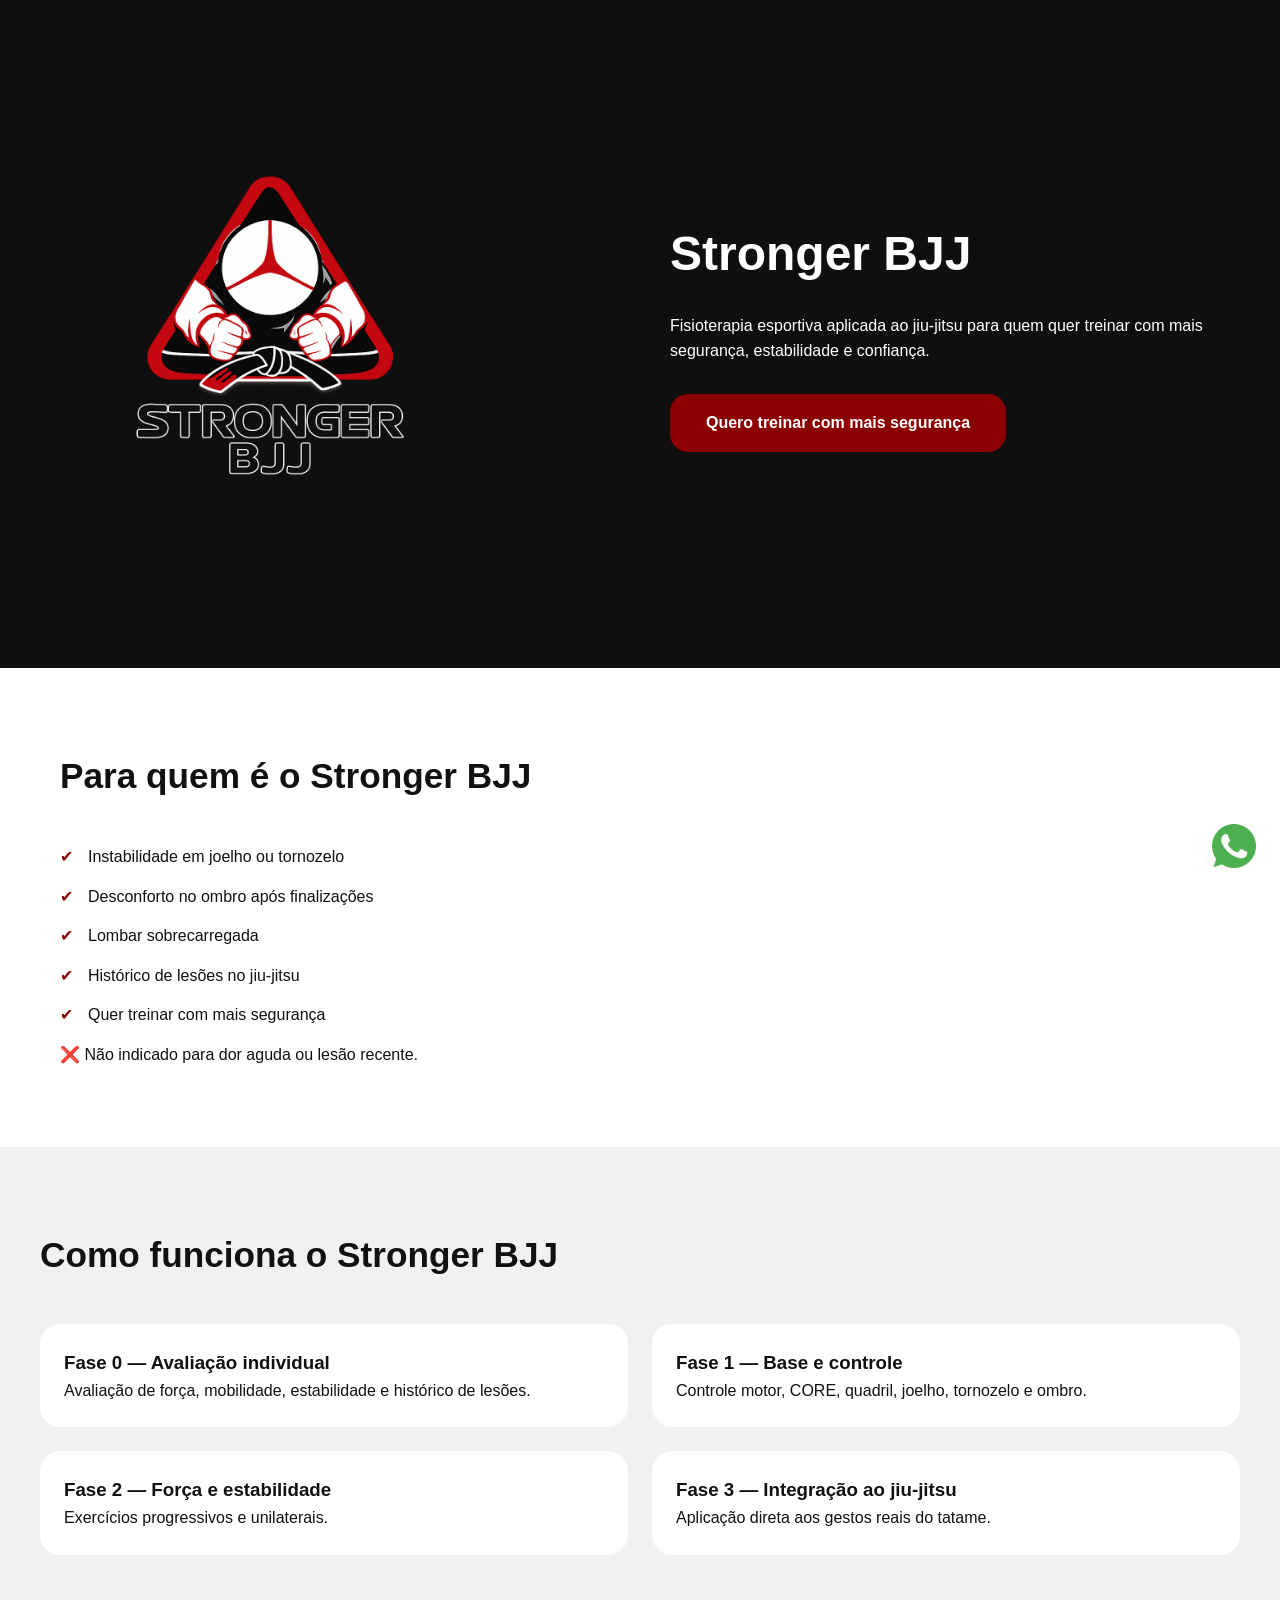
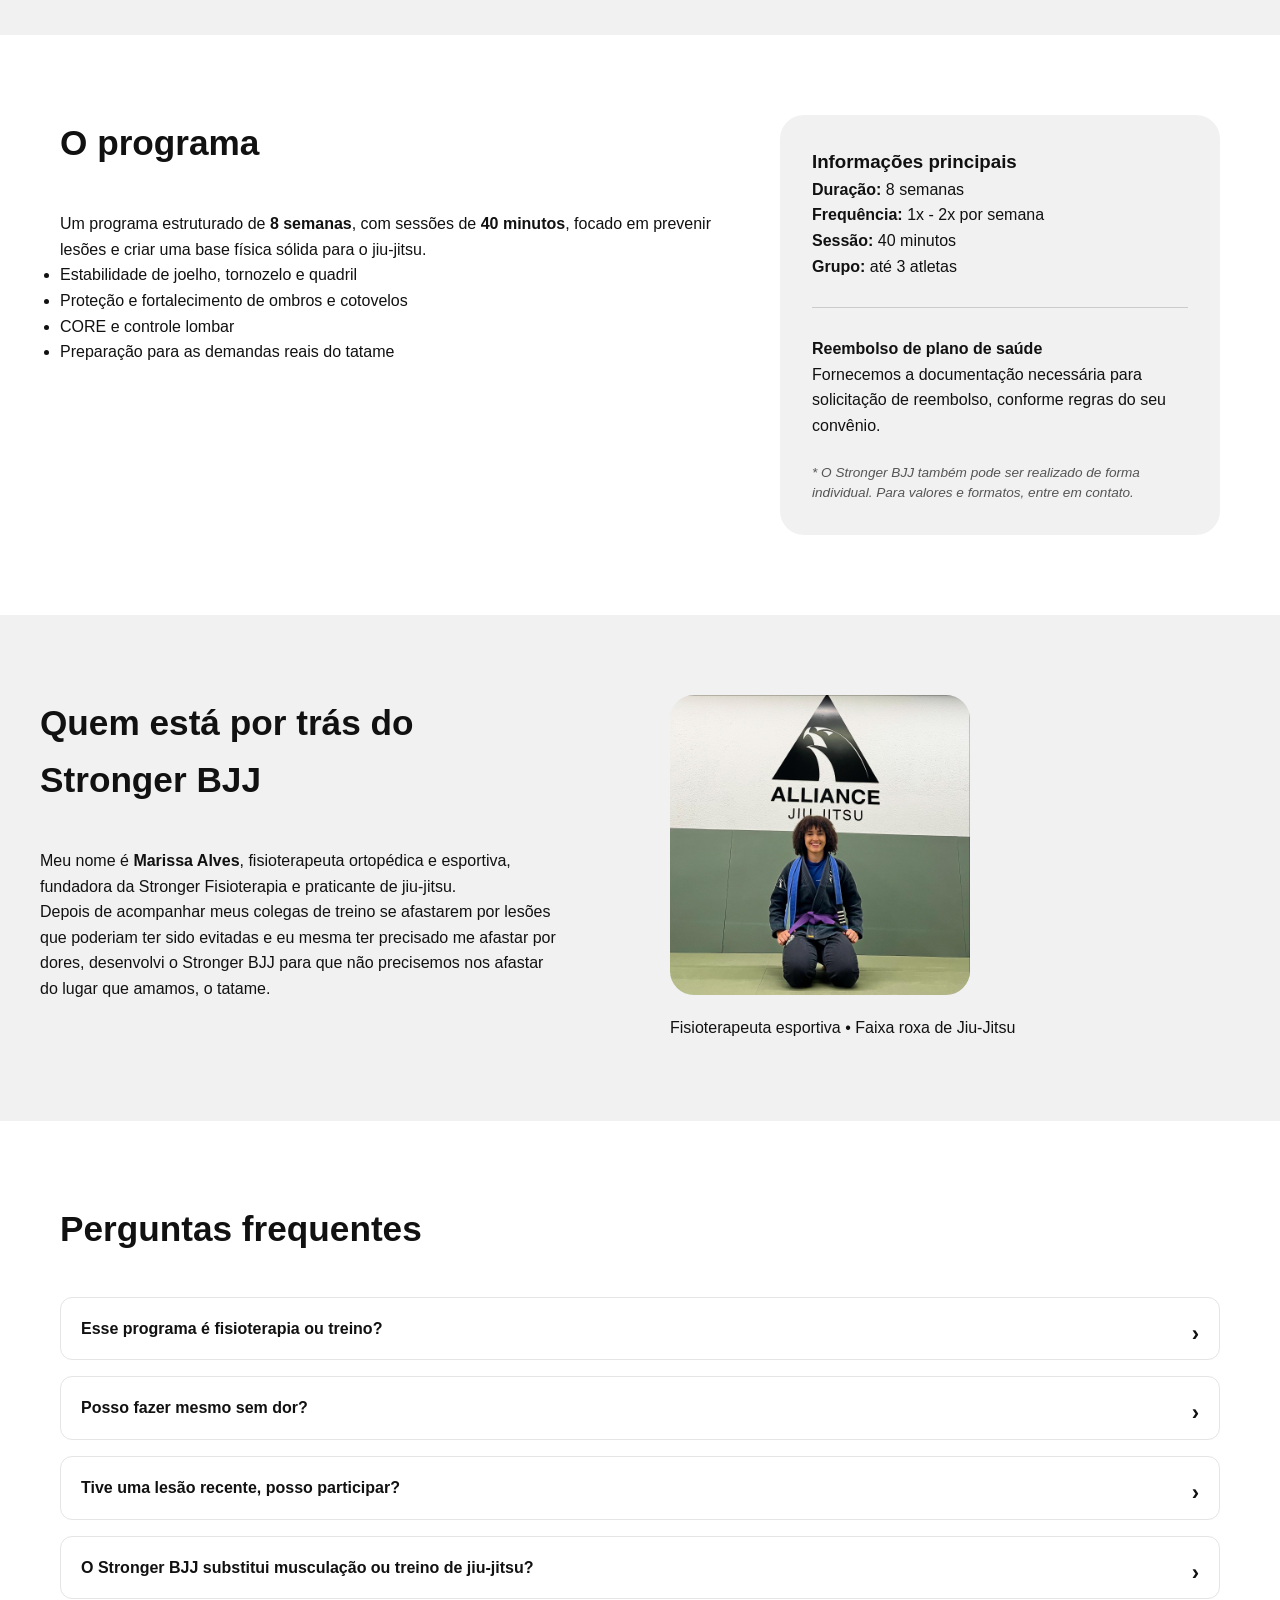
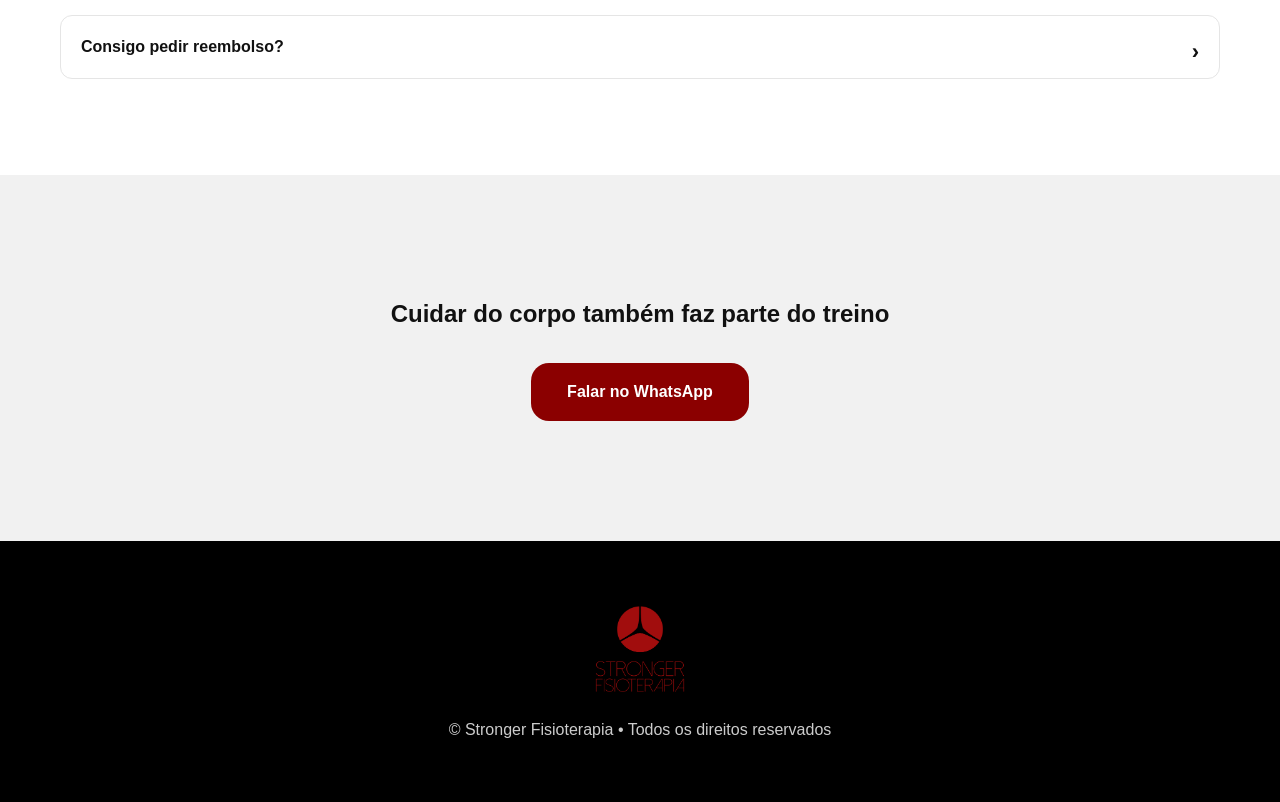
<file: index.html>
<!DOCTYPE html>
<html lang="pt-BR">
<head>
  <meta charset="UTF-8" />
  <meta name="viewport" content="width=device-width, initial-scale=1.0"/>

  <title>Stronger BJJ | Fisioterapia aplicada ao Jiu-Jitsu</title>

  <!-- SEO -->
  <meta name="description" content="Programa de fisioterapia esportiva aplicada ao jiu-jitsu. Prevenção de lesões, estabilidade e preparação física para atletas de BJJ.">
  <meta name="keywords" content="fisioterapia esportiva, jiu-jitsu, prevenção de lesões, Stronger BJJ">
  <meta name="author" content="Stronger Fisioterapia">
  <meta name="robots" content="index, follow">
  <link rel="canonical" href="https://strongerbjj.vercel.app/">

  <link rel="stylesheet" href="styles.css"/>
</head>

<body>

<!-- HERO -->
<section class="hero">
  <div class="container hero-container">

    <div class="hero-logo">
      <img src="assets/logo-stronger-bjj.png" alt="Stronger BJJ">
    </div>

    <div class="hero-text">
      <h1>Stronger BJJ</h1>
      <p>
        Fisioterapia esportiva aplicada ao jiu-jitsu para quem quer treinar
        com mais segurança, estabilidade e confiança.
      </p>

      <a
        href="https://wa.me/5511932427523?text=Oi%21%20Vim%20procurando%20o%20Stronger%20BJJ%20e%20gostaria%20de%20mais%20informações."
        class="btn-primary"
        target="_blank"
      >
        Quero treinar com mais segurança
      </a>
    </div>

  </div>
</section>

<!-- PARA QUEM -->
<section class="section">
  <div class="container">
    <h2>Para quem é o Stronger BJJ</h2>

    <ul class="list-check">
      <li>Instabilidade em joelho ou tornozelo</li>
      <li>Desconforto no ombro após finalizações</li>
      <li>Lombar sobrecarregada</li>
      <li>Histórico de lesões no jiu-jitsu</li>
      <li>Quer treinar com mais segurança</li>
    </ul>

    <p class="warning">❌ Não indicado para dor aguda ou lesão recente.</p>
  </div>
</section>

<!-- COMO FUNCIONA -->
<section class="gray">
  <div class="section container">
    <h2>Como funciona o Stronger BJJ</h2>

    <div class="cards">
      <div class="card">
        <h3>Fase 0 — Avaliação individual</h3>
        <p>Avaliação de força, mobilidade, estabilidade e histórico de lesões.</p>
      </div>

      <div class="card">
        <h3>Fase 1 — Base e controle</h3>
        <p>Controle motor, CORE, quadril, joelho, tornozelo e ombro.</p>
      </div>

      <div class="card">
        <h3>Fase 2 — Força e estabilidade</h3>
        <p>Exercícios progressivos e unilaterais.</p>
      </div>

      <div class="card">
        <h3>Fase 3 — Integração ao jiu-jitsu</h3>
        <p>Aplicação direta aos gestos reais do tatame.</p>
      </div>
    </div>
  </div>
</section>

<!-- O PROGRAMA -->
<section class="section">
  <div class="container program-grid">

    <div>
      <h2>O programa</h2>
      <p>
        Um programa estruturado de <strong>8 semanas</strong>, com sessões de
        <strong>40 minutos</strong>, focado em prevenir lesões e criar uma base
        física sólida para o jiu-jitsu.
      </p>

      <ul class="program-list">
        <li>Estabilidade de joelho, tornozelo e quadril</li>
        <li>Proteção e fortalecimento de ombros e cotovelos</li>
        <li>CORE e controle lombar</li>
        <li>Preparação para as demandas reais do tatame</li>
      </ul>
    </div>

    <div class="program-card">
      <h3>Informações principais</h3>

      <p><strong>Duração:</strong> 8 semanas</p>
      <p><strong>Frequência:</strong> 1x - 2x por semana</p>
      <p><strong>Sessão:</strong> 40 minutos</p>
      <p><strong>Grupo:</strong> até 3 atletas</p>

      <hr>

      <h4>Reembolso de plano de saúde</h4>
      <p class="reembolso-text">
        Fornecemos a documentação necessária para solicitação de reembolso,
        conforme regras do seu convênio.
      </p>

      <p class="obs obs-bottom">
        * O Stronger BJJ também pode ser realizado de forma individual.
        Para valores e formatos, entre em contato.
      </p>
    </div>

  </div>
</section>

<!-- QUEM ESTÁ POR TRÁS -->
<section class="gray-stronger">
  <div class="section container two-columns">

    <div class="about-text">
      <h2>Quem está por trás do Stronger BJJ</h2>
      <p>
        Meu nome é <strong>Marissa Alves</strong>, fisioterapeuta ortopédica e esportiva,
        fundadora da Stronger Fisioterapia e praticante de jiu-jitsu.
      </p>
      <p>
        Depois de acompanhar meus colegas de treino se afastarem por lesões que poderiam ter sido evitadas
        e eu mesma ter precisado me afastar por dores, desenvolvi o Stronger BJJ para que não precisemos
        nos afastar do lugar que amamos, o tatame.
      </p>
    </div>

    <div class="photo">
      <img src="assets/Faixa Roxa.JPEG" alt="Marissa Alves, fisioterapeuta esportiva e faixa roxa de jiu-jitsu">
      <span class="photo-caption">
        Fisioterapeuta esportiva • Faixa roxa de Jiu-Jitsu
      </span>
    </div>

  </div>
</section>

<!-- FAQ -->
<section class="section faq">
  <div class="container">
    <h2>Perguntas frequentes</h2>

    <details>
      <summary>Esse programa é fisioterapia ou treino?</summary>
      <p>O Stronger BJJ é um programa de fisioterapia esportiva aplicada ao jiu-jitsu. O foco é prevenção de lesões e estabilidade do corpo voltado ao tatame.</p>
    </details>

    <details>
      <summary>Posso fazer mesmo sem dor?</summary>
      <p>Sim. O programa é indicado principalmente para quem não está com dor aguda, mas já teve lesões, instabilidades ou sobrecargas e quer prevenir que elas voltem.</p>
    </details>

    <details>
      <summary>Tive uma lesão recente, posso participar?</summary>
      <p>Depende da avaliação inicial. Se necessário, você será orientado a iniciar pelo atendimento individual da Stronger.</p>
    </details>

    <details>
      <summary>O Stronger BJJ substitui musculação ou treino de jiu-jitsu?</summary>
      <p>Não. Ele complementa sua rotina de treinos.</p>
    </details>

    <details>
      <summary>Consigo pedir reembolso?</summary>
      <p>Sim, fornecemos a documentação necessária.</p>
    </details>
  </div>
</section>

<!-- CTA FINAL -->
<section class="gray-stronger">
  <div class="section-inner container">
    <h2>Cuidar do corpo também faz parte do treino</h2>

    <a
      href="https://wa.me/5511932427523?text=Oi%21%20Vim%20procurando%20o%20Stronger%20BJJ%20e%20gostaria%20de%20mais%20informações."
      class="btn-primary"
      target="_blank"
    >
      Falar no WhatsApp
    </a>
  </div>
</section>

<!-- FOOTER -->
<footer class="footer-stronger">
  <div class="container">
    <a href="https://strongerfisioterapia.com.br" target="_blank" rel="noopener">
      <img src="assets/logo-stronger-fisioterapia.png" alt="Stronger Fisioterapia">
    </a>
    <p>© Stronger Fisioterapia • Todos os direitos reservados</p>
  </div>
</footer>

<!-- WHATSAPP FLOAT -->
<a
  href="https://wa.me/5511932427523?text=Oi%21%20Vim%20procurando%20o%20Stronger%20BJJ%20e%20gostaria%20de%20mais%20informações."
  class="whatsapp-float"
  target="_blank"
>
  <img src="assets/icon-whatsapp.png" alt="WhatsApp">
</a>

</body>
</html>
</file>
<file: styles.css>
* {
  margin: 0;
  padding: 0;
  box-sizing: border-box;
}

body {
  font-family: Arial, Helvetica, sans-serif;
  color: #111;
  line-height: 1.6;
  overflow-x: hidden;
}

/* CONTAINER */
.container {
  max-width: 1200px;
  margin: 0 auto;
  padding: 0 20px;
}

/* HERO */
.hero {
  background: #0f0f0f;
  color: #fff;
  padding: 120px 0;
}

.hero-container {
  display: grid;
  grid-template-columns: 1fr 1fr;
  gap: 60px;
  align-items: center;
}

.hero-logo img {
  max-width: 420px;
}

.hero-text h1 {
  font-size: 3rem;
  margin-bottom: 20px;
}

/* BOTÃO */
.btn-primary {
  background: #8b0000;
  color: #fff;
  padding: 16px 36px;
  border-radius: 18px;
  font-weight: bold;
  text-decoration: none;
  display: inline-block;
  margin-top: 30px;
  transition: opacity 0.2s ease, transform 0.2s ease;
}

.btn-primary:hover {
  opacity: 0.95;
  transform: translateY(-2px);
}

/* SEÇÕES */
.section {
  padding: 80px 0;
}

.section h2 {
  font-size: 2.2rem;
  margin-bottom: 40px;
}

/* BACKGROUNDS */
.gray {
  background: #f1f1f1;
}

.gray-stronger {
  background: #f1f1f1;
}

/* LISTA */
.list-check {
  list-style: none;
}

.list-check li {
  margin-bottom: 14px;
  padding-left: 28px;
  position: relative;
}

.list-check li::before {
  content: "✔";
  position: absolute;
  left: 0;
  color: #8b0000;
}

/* CARDS */
.cards {
  display: grid;
  grid-template-columns: repeat(2, 1fr);
  gap: 24px;
}

.card {
  background: #fff;
  padding: 24px;
  border-radius: 20px;
}

/* PROGRAMA */
.program-grid {
  display: grid;
  grid-template-columns: 1.2fr 0.8fr;
  gap: 60px;
}

.program-card {
  background: #f1f1f1;
  padding: 32px;
  border-radius: 24px;
}

.program-card hr {
  margin: 28px 0;
  border: none;
  border-top: 1px solid #ccc;
}

.reembolso-text {
  margin-bottom: 24px;
}

/* OBS */
.obs {
  font-size: 0.85rem;
  font-style: italic;
  color: #555;
  line-height: 1.5;
}

.obs-bottom {
  margin-top: 24px;
}

/* SOBRE */
.two-columns {
  display: grid;
  grid-template-columns: 1fr 1fr;
  gap: 60px;
}

.about-text {
  max-width: 520px;
}

.photo img {
  width: 300px;
  border-radius: 24px;
}

.photo-caption {
  display: block;
  margin-top: 12px;
}

/* FAQ */
.faq details {
  background: #ffffff;
  border-radius: 12px;
  margin-bottom: 16px;
  padding: 18px 20px;
  border: 1px solid #e5e5e5;
}

.faq summary {
  list-style: none;
  cursor: pointer;
  font-weight: bold;
  position: relative;
  padding-right: 32px;
}

.faq summary::-webkit-details-marker {
  display: none;
}

.faq summary::after {
  content: "›";
  position: absolute;
  right: 0;
  top: 0;
  font-size: 22px;
  transition: transform 0.3s ease;
}

.faq details[open] summary::after {
  transform: rotate(90deg);
}

.faq details p {
  margin-top: 16px;
  color: #333;
}

/* CTA FINAL */
.section-inner {
  text-align: center;
  padding: 120px 0;
}

/* FOOTER */
.footer-stronger {
  background: #000;
  color: #ccc;
  padding: 60px 0;
  text-align: center;
}

.footer-stronger img {
  max-width: 160px;
  width: 100%;
  margin: 0 auto 20px;
  display: block;
}

/* WHATSAPP */
.whatsapp-float {
  position: fixed;
  right: 24px;
  bottom: 24px;
}

.whatsapp-float img {
  width: 44px;
}

/* MOBILE */
@media (max-width: 768px) {

  .hero-container,
  .cards,
  .program-grid,
  .two-columns {
    grid-template-columns: 1fr;
    text-align: center;
  }

  .hero-logo img {
    max-width: 260px;
    margin: auto;
  }

  .photo img {
    width: 240px;
  }

  .about-text {
    max-width: 100%;
  }

  .about-text p {
    font-size: 0.95rem;
  }

  .faq details {
    padding: 16px;
  }

  .footer-stronger {
    padding: 48px 0;
  }
}
</file>
